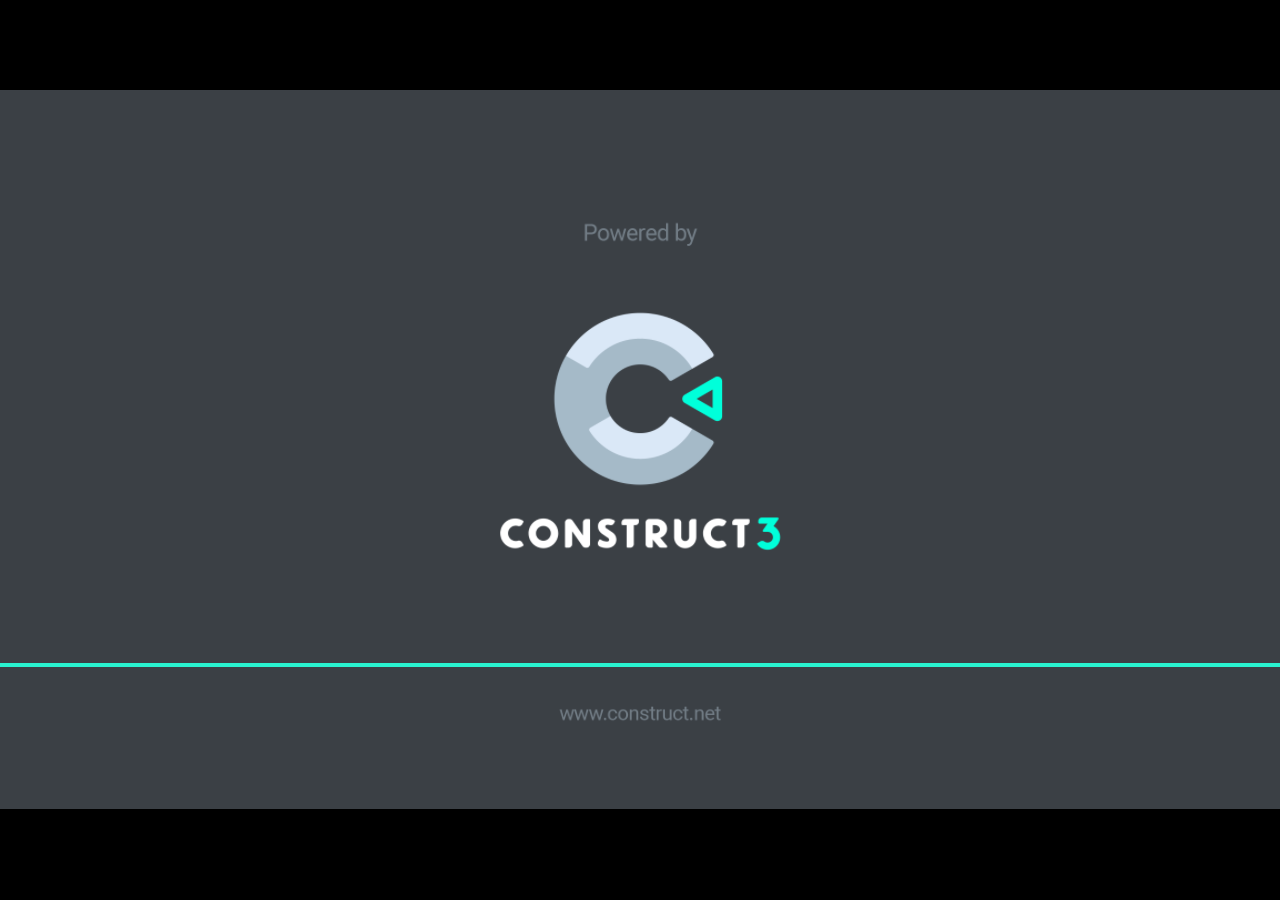
<file: games/dangeon/index.html>
<!DOCTYPE html>
<html>
<head>
<meta charset="UTF-8">
<title>Novo projeto</title>
<meta name="viewport" content="width=device-width, initial-scale=1.0, maximum-scale=1.0, minimum-scale=1.0, user-scalable=no">

<meta name="generator" content="Scirra Construct">

	<link rel="manifest" href="appmanifest.json">
	<link rel="apple-touch-icon" sizes="128x128" href="icons/icon-128.png">
	<link rel="apple-touch-icon" sizes="256x256" href="icons/icon-256.png">
	<link rel="apple-touch-icon" sizes="512x512" href="icons/icon-512.png">
	<link rel="icon" type="image/png" href="icons/icon-512.png">

<link rel="stylesheet" href="style.css">


</head>
<body>

<script>
if (location.protocol.substr(0, 4) === "file")
{
	alert("Web exports won't work until you upload them. (When running on the file: protocol, browsers block many features from working for security reasons.)");
}
</script>

	<noscript>
		<div id="notSupportedWrap">
			<h2 id="notSupportedTitle">This content requires JavaScript</h2>
			<p class="notSupportedMessage">JavaScript appears to be disabled. Please enable it to view this content.</p>
		</div>
	</noscript>
	<script src="scripts/supportcheck.js"></script>
	<script src="scripts/offlineclient.js" type="module"></script>
	<script src="scripts/main.js" type="module"></script>
	<script src="scripts/register-sw.js" type="module"></script>

</body>
</html>
</file>
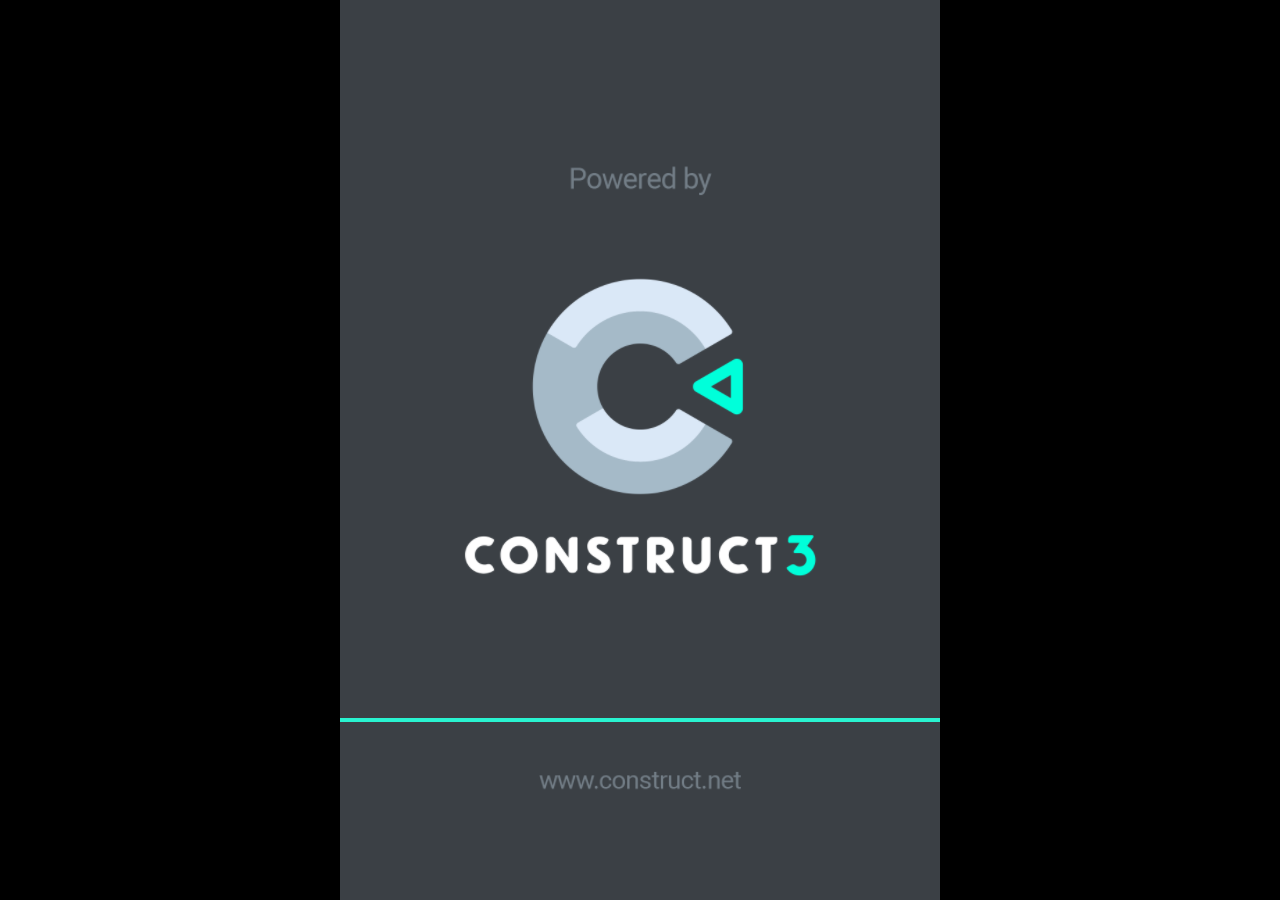
<file: games/flappy/index.html>
<!DOCTYPE html>
<html>
<head>
<meta charset="UTF-8">
<title>FlappyBurnes</title>
<meta name="viewport" content="width=device-width, initial-scale=1.0, maximum-scale=1.0, minimum-scale=1.0, user-scalable=no">

<meta name="generator" content="Scirra Construct">

	<link rel="manifest" href="appmanifest.json">
	<link rel="apple-touch-icon" sizes="128x128" href="icons/icon-128.png">
	<link rel="apple-touch-icon" sizes="256x256" href="icons/icon-256.png">
	<link rel="apple-touch-icon" sizes="512x512" href="icons/icon-512.png">
	<link rel="icon" type="image/png" href="icons/icon-512.png">

<link rel="stylesheet" href="style.css">


</head>
<body>

<script>
if (location.protocol.substr(0, 4) === "file")
{
	alert("Web exports won't work until you upload them. (When running on the file: protocol, browsers block many features from working for security reasons.)");
}
</script>

	<noscript>
		<div id="notSupportedWrap">
			<h2 id="notSupportedTitle">This content requires JavaScript</h2>
			<p class="notSupportedMessage">JavaScript appears to be disabled. Please enable it to view this content.</p>
		</div>
	</noscript>
	<script src="scripts/supportcheck.js"></script>
	<script src="scripts/offlineclient.js" type="module"></script>
	<script src="scripts/main.js" type="module"></script>
	<script src="scripts/register-sw.js" type="module"></script>

</body>
</html>
</file>
<file: games/dangeon/style.css>
html, body {
	padding: 0;
	margin: 0;
	overflow: hidden;
}

body {
	min-width: 100%;
	width: 100%;
	max-width: 100%;
	min-height: 100%;
	height: 100%;
	max-height: 100%;
	
	background: #000000;
	color: white;
}

html, body, canvas {
	touch-action-delay: none;
	touch-action: none;
}

canvas, .c3htmlwrap {
	position: absolute;
}

.c3htmlwrap {
	contain: strict;
}

.c3overlay {
	pointer-events: none;
}

.c3htmlwrap > * {
	pointer-events: auto;
}

/* HACK - work around elements being selectable only in iOS WKWebView for some reason */
html[ioswebview] .c3htmlwrap,
html[ioswebview] canvas {
	-webkit-user-select: none;
	user-select: none;
}

html[ioswebview] .c3htmlwrap > * {
	-webkit-user-select: auto;
	user-select: auto;
}

#notSupportedWrap {
	margin: 2em auto 1em auto;
	width: 75%;
	max-width: 45em;
	border: 2px solid #aaa;
	border-radius: 1em;
	padding: 2em;
	background-color: #f0f0f0;
	font-family: "Segoe UI", Frutiger, "Frutiger Linotype", "Dejavu Sans", "Helvetica Neue", Arial, sans-serif;
	color: black;
}

#notSupportedTitle {
	font-size: 1.8em;
}

.notSupportedMessage {
	font-size: 1.2em;
}

.notSupportedMessage em {
	color: #888;
}

/* bbcode styles */
.bbCodeH1 {
	font-size: 2em;
	font-weight: bold;
}

.bbCodeH2 {
	font-size: 1.5em;
	font-weight: bold;
}

.bbCodeH3 {
	font-size: 1.25em;
	font-weight: bold;
}

.bbCodeH4 {
	font-size: 1.1em;
	font-weight: bold;
}

.bbCodeItem::before {
	content: " • ";
}

/* For text icons converted to HTML: size the height to the line height
   preserving the aspect ratio. Also add position: relative as that allows
   just adding a 'top' style for the iconoffsety style. */
.c3-text-icon {
	height: 1em;
	width: auto;
	position: relative;
}

/* screen reader text */
.c3-screen-reader-text {
	position: absolute;
	width: 1px;
    height: 1px;
    overflow: hidden;
    clip: rect(1px, 1px, 1px, 1px);
}
</file>
<file: games/flappy/style.css>
html, body {
	padding: 0;
	margin: 0;
	overflow: hidden;
}

body {
	min-width: 100%;
	width: 100%;
	max-width: 100%;
	min-height: 100%;
	height: 100%;
	max-height: 100%;
	
	background: #000000;
	color: white;
}

html, body, canvas {
	touch-action-delay: none;
	touch-action: none;
}

canvas, .c3htmlwrap {
	position: absolute;
}

.c3htmlwrap {
	contain: strict;
}

.c3overlay {
	pointer-events: none;
}

.c3htmlwrap > * {
	pointer-events: auto;
}

/* HACK - work around elements being selectable only in iOS WKWebView for some reason */
html[ioswebview] .c3htmlwrap,
html[ioswebview] canvas {
	-webkit-user-select: none;
	user-select: none;
}

html[ioswebview] .c3htmlwrap > * {
	-webkit-user-select: auto;
	user-select: auto;
}

#notSupportedWrap {
	margin: 2em auto 1em auto;
	width: 75%;
	max-width: 45em;
	border: 2px solid #aaa;
	border-radius: 1em;
	padding: 2em;
	background-color: #f0f0f0;
	font-family: "Segoe UI", Frutiger, "Frutiger Linotype", "Dejavu Sans", "Helvetica Neue", Arial, sans-serif;
	color: black;
}

#notSupportedTitle {
	font-size: 1.8em;
}

.notSupportedMessage {
	font-size: 1.2em;
}

.notSupportedMessage em {
	color: #888;
}

/* bbcode styles */
.bbCodeH1 {
	font-size: 2em;
	font-weight: bold;
}

.bbCodeH2 {
	font-size: 1.5em;
	font-weight: bold;
}

.bbCodeH3 {
	font-size: 1.25em;
	font-weight: bold;
}

.bbCodeH4 {
	font-size: 1.1em;
	font-weight: bold;
}

.bbCodeItem::before {
	content: " • ";
}

/* For text icons converted to HTML: size the height to the line height
   preserving the aspect ratio. Also add position: relative as that allows
   just adding a 'top' style for the iconoffsety style. */
.c3-text-icon {
	height: 1em;
	width: auto;
	position: relative;
}

/* screen reader text */
.c3-screen-reader-text {
	position: absolute;
	width: 1px;
    height: 1px;
    overflow: hidden;
    clip: rect(1px, 1px, 1px, 1px);
}
</file>
